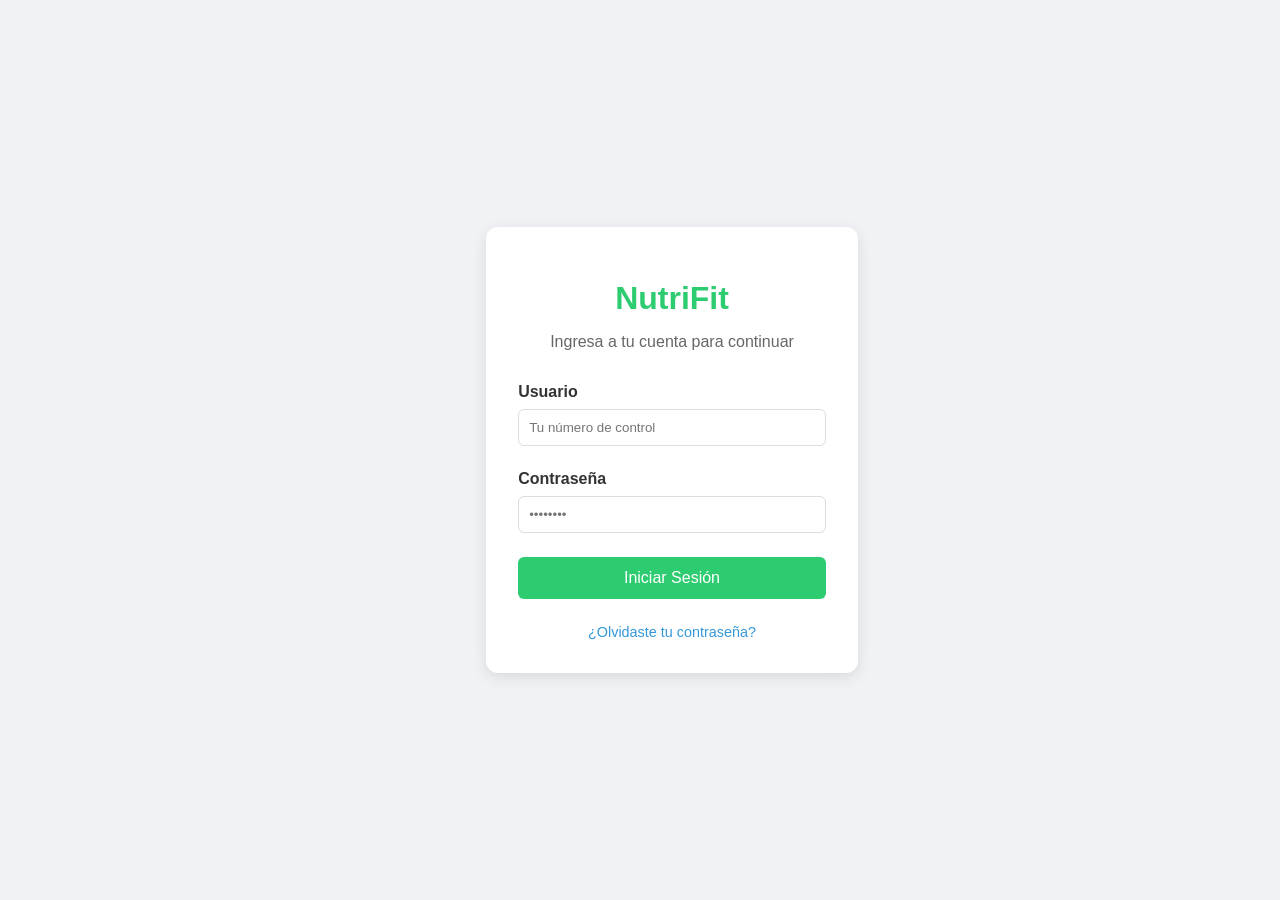
<file: frontend/index.html>
<!DOCTYPE html>
<html lang="es">
<head>
    <meta charset="UTF-8">
    <meta name="viewport" content="width=device-width, initial-scale=1.0">
    <title>Nutrifit - Login</title>
    <link rel="stylesheet" href="css/estilo.css">
</head>
<body>
    <main class="login-screen">
        <div class="login-card">
            <h1>NutriFit</h1>
            <p>Ingresa a tu cuenta para continuar</p>
            
            <form id="loginForm">
                <div class="input-group">
                    <label for="username">Usuario</label>
                    <input type="text" id="username" name="username" placeholder="Tu número de control" required>
                </div>
                
                <div class="input-group">
                    <label for="password">Contraseña</label>
                    <input type="password" id="password" name="password" placeholder="••••••••" required>
                </div>

                <button type="submit" class="btn-login">Iniciar Sesión</button>
            </form>
            
            <div class="login-footer">
                <a href="#">¿Olvidaste tu contraseña?</a>
            </div>
        </div>
    </main>
    <script src="js/auth.js"></script>
</body>
</html>
</file>
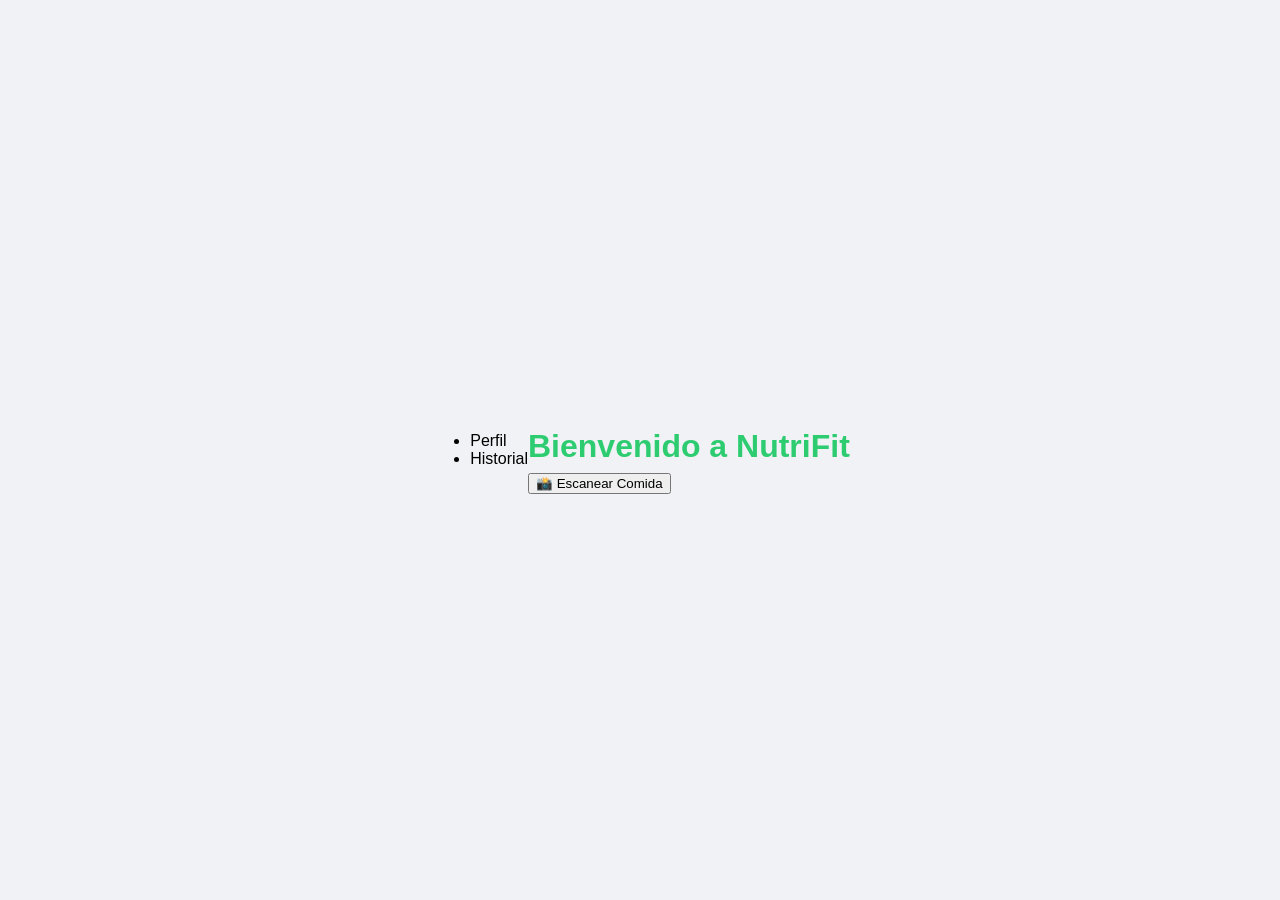
<file: frontend/dashboard.html>
<!DOCTYPE html>
<html lang="es">
<head>
    <meta charset="UTF-8">
    <title>Nutrifit - Dashboard</title>
    <link rel="stylesheet" href="css/estilo.css">
</head>
<body>
    <nav id="sidebar">
        <ul>
            <li>Perfil</li>
            <li>Historial</li>
        </ul>
    </nav>
    <main>
        <h1>Bienvenido a NutriFit</h1>
        <button id="btnScan">📸 Escanear Comida</button>
    </main>
    <script src="js/main.js"></script>
</body>
</html>
</file>
<file: frontend/css/estilo.css>
/* Estilos generales */
body {
    font-family: 'Segoe UI', Tahoma, Geneva, Verdana, sans-serif;
    background-color: #f0f2f5;
    margin: 0;
    display: flex;
    justify-content: center;
    align-items: center;
    height: 100vh;
}

/* Tarjeta del login */
.login-card {
    background: white;
    padding: 2rem;
    border-radius: 12px;
    box-shadow: 0 4px 15px rgba(0,0,0,0.1);
    width: 100%;
    max-width: 400px;
    text-align: center;
}

h1 { color: #2ecc71; margin-bottom: 0.5rem; }
p { color: #666; margin-bottom: 2rem; }

/* Formulario */
.input-group {
    text-align: left;
    margin-bottom: 1.5rem;
}

label { display: block; margin-bottom: 0.5rem; color: #333; font-weight: bold; }

input {
    width: 100%;
    padding: 10px;
    border: 1px solid #ddd;
    border-radius: 6px;
    box-sizing: border-box; /* Importante para que no se salga del cuadro */
}

/* Botón */
.btn-login {
    width: 100%;
    padding: 12px;
    background-color: #2ecc71;
    color: white;
    border: none;
    border-radius: 6px;
    font-size: 1rem;
    cursor: pointer;
    transition: background 0.3s;
}

.btn-login:hover {
    background-color: #27ae60;
}

.login-footer { margin-top: 1.5rem; }
.login-footer a { color: #3498db; text-decoration: none; font-size: 0.9rem; }
</file>
